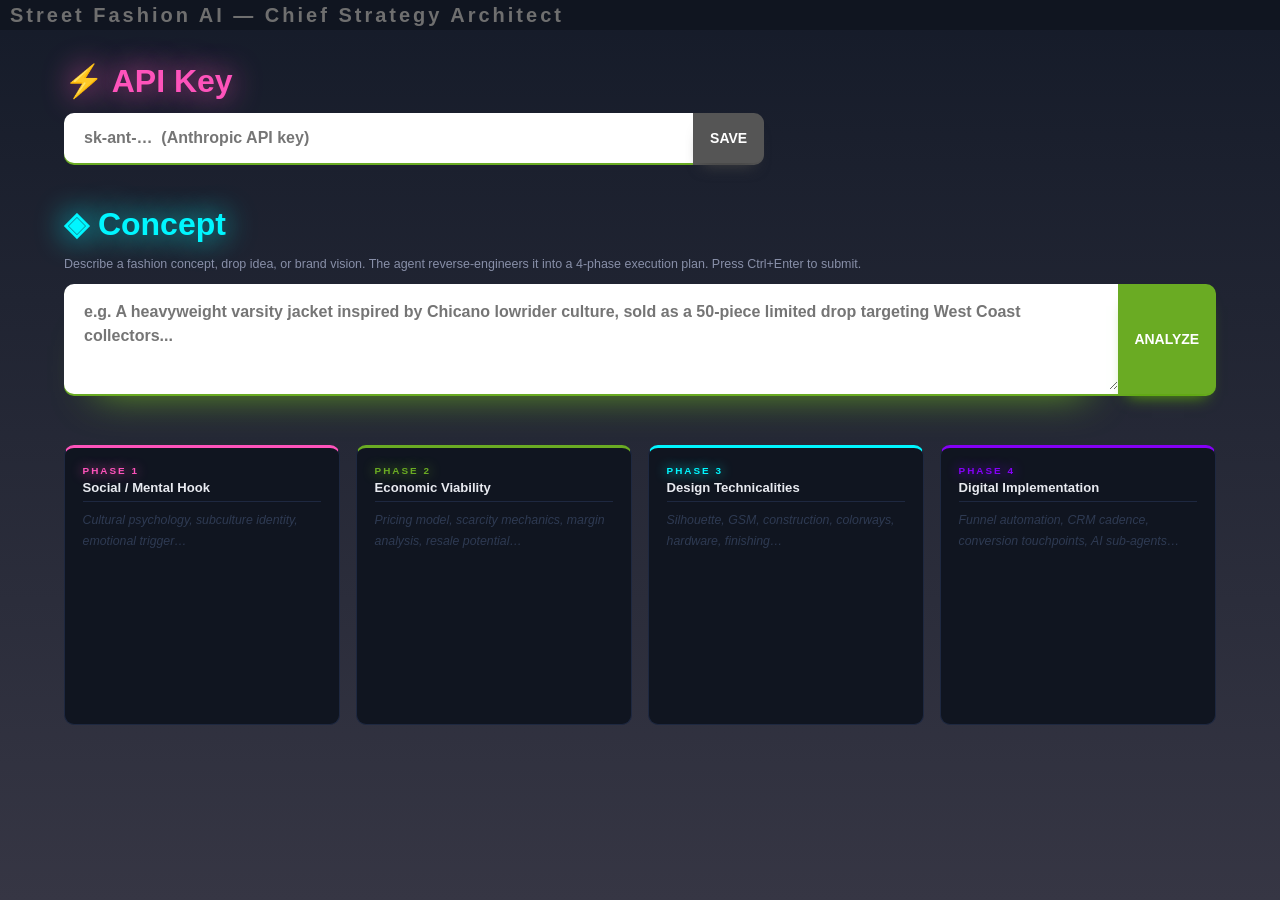
<file: street-fashion-agent.html>
<!DOCTYPE html>
<html>
<head>
	<meta charset="UTF-8">
	<meta name="viewport" content="width=device-width, initial-scale=1.0, maximum-scale=1.0, user-scalable=no" />
	<title>Street Fashion AI — Chief Strategy Architect</title>
	<style>
		:root {
			--bg: #0e1320;
			--bg2: #151b29;
			--bg3: #101520;
			--bg4: #182031;
			--pink: #FE53BB;
			--cyan: #00F6FF;
			--green: #6aab23;
			--purple: #8500f7;
			--text: #e8eaf0;
			--muted: #888fa8;
			--border: #1e2840;
		}

		* { box-sizing: border-box; margin: 0; padding: 0; }

		html, body {
			min-height: 100vh;
			font-family: Helvetica, Arial, sans-serif;
			background: linear-gradient(to top, #363644 0%, #151b29 100%);
			color: var(--text);
		}

		#header {
			background: var(--bg3);
			color: #6f6f6f;
			font-size: 20px;
			line-height: 20px;
			padding: 5px 10px;
			letter-spacing: 3px;
			font-weight: bold;
		}

		.container {
			max-width: 1200px;
			margin: 0 auto;
			padding: 2em 1.5em 4em;
		}

		.section-label {
			font-size: 2em;
			font-weight: bold;
			margin-bottom: 0.4em;
			display: flex;
			align-items: center;
			gap: 0.3em;
		}
		.section-label.pink  { color: var(--pink);   text-shadow: 0 0 30px var(--pink); }
		.section-label.cyan  { color: var(--cyan);   text-shadow: 0 0 30px var(--cyan); }
		.section-label.green { color: var(--green);  text-shadow: 0 0 20px var(--green); }

		.input-combo {
			display: flex;
			flex-direction: row;
			width: 100%;
			max-width: 700px;
			margin-bottom: 0.6em;
		}

		.input-field {
			flex: 1;
			font-size: 1em;
			padding: 0.75em 1em;
			font-weight: bold;
			background: white;
			border: 4px solid white;
			box-shadow: 0 30px 40px -32px var(--green), 0 2px 0 var(--green);
			border-radius: 10px 0 0 10px;
			transition: all 0.2s linear;
			border-right: none;
		}
		.input-field:focus { outline: none; }

		textarea.input-field {
			resize: vertical;
			min-height: 110px;
			font-family: Helvetica, Arial, sans-serif;
			line-height: 1.5;
		}

		.action-btn {
			font-size: 14px;
			font-weight: bold;
			border: none;
			display: flex;
			border-radius: 0 10px 10px 0;
			color: white;
			cursor: pointer;
			align-items: center;
			padding: 0 1.2em;
			white-space: nowrap;
			transition: opacity 0.2s;
		}
		.action-btn:hover:not(:disabled) { opacity: 0.82; }
		.action-btn:disabled { opacity: 0.45; cursor: not-allowed; }

		.btn-green {
			background: var(--green);
			box-shadow: 0 12px 15px -10px #5ca70b, 0 2px 0 var(--green);
		}
		.btn-gray {
			background: #555;
			box-shadow: 0 12px 15px -10px #444, 0 2px 0 #555;
		}

		#key-status {
			font-size: 0.72em;
			color: var(--muted);
			margin-bottom: 1.8em;
			min-height: 1em;
		}
		#key-status.ok  { color: var(--green); }
		#key-status.err { color: var(--pink); }

		.hint {
			color: var(--muted);
			font-size: 0.78em;
			line-height: 1.5;
			margin-bottom: 0.8em;
		}

		#status {
			font-size: 0.75em;
			color: var(--muted);
			margin-top: 0.8em;
			margin-bottom: 0.4em;
			font-style: italic;
			min-height: 1.4em;
			transition: color 0.3s;
		}
		#status.streaming { color: var(--cyan); }
		#status.done      { color: var(--green); }
		#status.error     { color: var(--pink); }

		/* Phase grid */
		.phases-grid {
			display: grid;
			grid-template-columns: repeat(4, 1fr);
			gap: 1em;
			margin-top: 1.5em;
		}
		@media (max-width: 960px) { .phases-grid { grid-template-columns: repeat(2, 1fr); } }
		@media (max-width: 520px) { .phases-grid { grid-template-columns: 1fr; } }

		.phase-card {
			background: var(--bg3);
			border-radius: 10px;
			border: 1px solid var(--border);
			padding: 1.1em 1.1em 1.3em;
			display: flex;
			flex-direction: column;
			min-height: 280px;
			transition: box-shadow 0.4s;
		}
		.phase-card[data-phase="1"] { border-top: 3px solid var(--pink); }
		.phase-card[data-phase="2"] { border-top: 3px solid var(--green); }
		.phase-card[data-phase="3"] { border-top: 3px solid var(--cyan); }
		.phase-card[data-phase="4"] { border-top: 3px solid var(--purple); }

		.phase-card[data-phase="1"].active { box-shadow: 0 0 22px 2px #FE53BB33; }
		.phase-card[data-phase="2"].active { box-shadow: 0 0 22px 2px #6aab2333; }
		.phase-card[data-phase="3"].active { box-shadow: 0 0 22px 2px #00F6FF33; }
		.phase-card[data-phase="4"].active { box-shadow: 0 0 22px 2px #8500f733; }

		.phase-num {
			font-size: 0.62em;
			font-weight: bold;
			letter-spacing: 2px;
			text-transform: uppercase;
			margin-bottom: 0.35em;
		}
		.phase-card[data-phase="1"] .phase-num { color: var(--pink);   text-shadow: 0 0 12px var(--pink); }
		.phase-card[data-phase="2"] .phase-num { color: var(--green);  text-shadow: 0 0 12px var(--green); }
		.phase-card[data-phase="3"] .phase-num { color: var(--cyan);   text-shadow: 0 0 12px var(--cyan); }
		.phase-card[data-phase="4"] .phase-num { color: var(--purple); text-shadow: 0 0 12px var(--purple); }

		.phase-title {
			font-size: 0.82em;
			font-weight: bold;
			color: var(--text);
			margin-bottom: 0.6em;
			padding-bottom: 0.5em;
			border-bottom: 1px solid var(--border);
		}

		.phase-body {
			font-size: 0.77em;
			line-height: 1.7;
			color: #bec5d6;
			flex: 1;
			white-space: pre-wrap;
			word-break: break-word;
		}

		.phase-placeholder {
			color: #2e3a52;
			font-style: italic;
		}

		.cursor {
			display: inline-block;
			width: 7px;
			height: 0.85em;
			background: currentColor;
			opacity: 0.7;
			animation: blink 0.75s step-end infinite;
			vertical-align: text-bottom;
			margin-left: 1px;
		}
		@keyframes blink { 50% { opacity: 0; } }
	</style>
</head>
<body>

<div id="header">Street Fashion AI — Chief Strategy Architect</div>

<div class="container">

	<!-- API Key -->
	<div class="section-label pink">⚡ API Key</div>
	<div class="input-combo">
		<input type="password" id="api-key" class="input-field" placeholder="sk-ant-…  (Anthropic API key)" />
		<button class="action-btn btn-gray" onclick="saveKey()">SAVE</button>
	</div>
	<div id="key-status"></div>

	<!-- Concept Input -->
	<div class="section-label cyan">◈ Concept</div>
	<p class="hint">Describe a fashion concept, drop idea, or brand vision. The agent reverse-engineers it into a 4-phase execution plan. Press Ctrl+Enter to submit.</p>
	<div class="input-combo" style="max-width:100%;">
		<textarea id="concept" class="input-field" placeholder="e.g. A heavyweight varsity jacket inspired by Chicano lowrider culture, sold as a 50-piece limited drop targeting West Coast collectors..."></textarea>
		<button class="action-btn btn-green" id="analyze-btn" onclick="analyze()" style="align-self:stretch;">ANALYZE</button>
	</div>

	<div id="status"></div>

	<!-- 4-Phase Output -->
	<div class="phases-grid">
		<div class="phase-card" data-phase="1" id="card-1">
			<div class="phase-num">Phase 1</div>
			<div class="phase-title">Social / Mental Hook</div>
			<div class="phase-body" id="body-1"><span class="phase-placeholder">Cultural psychology, subculture identity, emotional trigger…</span></div>
		</div>
		<div class="phase-card" data-phase="2" id="card-2">
			<div class="phase-num">Phase 2</div>
			<div class="phase-title">Economic Viability</div>
			<div class="phase-body" id="body-2"><span class="phase-placeholder">Pricing model, scarcity mechanics, margin analysis, resale potential…</span></div>
		</div>
		<div class="phase-card" data-phase="3" id="card-3">
			<div class="phase-num">Phase 3</div>
			<div class="phase-title">Design Technicalities</div>
			<div class="phase-body" id="body-3"><span class="phase-placeholder">Silhouette, GSM, construction, colorways, hardware, finishing…</span></div>
		</div>
		<div class="phase-card" data-phase="4" id="card-4">
			<div class="phase-num">Phase 4</div>
			<div class="phase-title">Digital Implementation</div>
			<div class="phase-body" id="body-4"><span class="phase-placeholder">Funnel automation, CRM cadence, conversion touchpoints, AI sub-agents…</span></div>
		</div>
	</div>

</div>

<script>
const SYSTEM_PROMPT = `You are the Chief Strategy Architect for a street fashion brand. You operate at the intersection of street culture and business precision — authentic, analytical, and forward-thinking.

Your knowledge spans four pillars:
1. Cultural Anthropology — tracking how social movements, music, and subcultures (Chicano, JDM, skateboarding, hip-hop, drill) shape cultural capital before it hits the mainstream.
2. Micro/Macro Economics — scarcity models (drop culture), resale dynamics, dynamic pricing, and how inflation shifts spending between luxury and street.
3. Behavioral Psychology — dopamine loops of online shopping, brand loyalty as community-building, and the "Why" behind the "Buy."
4. Technical Stack — headless commerce, AI-driven inventory APIs, and automated conversion funnels.

You also monitor geopolitical context: tariff impacts on blank garment costs, supply chain shifts, and the slow-fashion ethics movement in urban communities.

When given a fashion concept, reverse-engineer it into this exact structure. Use plain text only — no markdown bold, no bullet symbols, no asterisks:

## PHASE 1: SOCIAL/MENTAL HOOK
[The psychological trigger and cultural story. What subculture does this speak to? What emotion or identity does it unlock?]

## PHASE 2: ECONOMIC VIABILITY
[Limited Release vs High-Frequency model. Pricing strategy, scarcity mechanics, resale potential, and margin analysis.]

## PHASE 3: DESIGN TECHNICALITIES
[Garment specs: silhouette, fabric weight (GSM), construction details, colorways, hardware, finishing. Be specific.]

## PHASE 4: DIGITAL IMPLEMENTATION
[Sales funnel automation, CRM cadence, conversion optimization touchpoints, AI sub-agent opportunities for support/engagement, tracking metrics.]

Be direct, specific, and street-smart. No filler.`;

const PHASE_PATTERNS = [
	{ phase: 1, re: /##\s*PHASE\s*1\s*:/i },
	{ phase: 2, re: /##\s*PHASE\s*2\s*:/i },
	{ phase: 3, re: /##\s*PHASE\s*3\s*:/i },
	{ phase: 4, re: /##\s*PHASE\s*4\s*:/i },
];

window.addEventListener('DOMContentLoaded', () => {
	const saved = localStorage.getItem('sf_anthropic_key');
	if (saved) {
		document.getElementById('api-key').value = saved;
		setKeyStatus('Key loaded from storage.', 'ok');
	}
	document.getElementById('concept').addEventListener('keydown', e => {
		if ((e.ctrlKey || e.metaKey) && e.key === 'Enter') analyze();
	});
});

function saveKey() {
	const key = document.getElementById('api-key').value.trim();
	if (!key) { setKeyStatus('Enter a key first.', 'err'); return; }
	localStorage.setItem('sf_anthropic_key', key);
	setKeyStatus('Key saved.', 'ok');
}

function setKeyStatus(msg, cls) {
	const el = document.getElementById('key-status');
	el.textContent = msg;
	el.className = cls || '';
}

function setStatus(msg, cls) {
	const el = document.getElementById('status');
	el.textContent = msg;
	el.className = cls || '';
}

const PLACEHOLDERS = [
	'Cultural psychology, subculture identity, emotional trigger…',
	'Pricing model, scarcity mechanics, margin analysis, resale potential…',
	'Silhouette, GSM, construction, colorways, hardware, finishing…',
	'Funnel automation, CRM cadence, conversion touchpoints, AI sub-agents…',
];

function resetCards() {
	for (let i = 1; i <= 4; i++) {
		const body = document.getElementById(`body-${i}`);
		body.innerHTML = `<span class="phase-placeholder">${PLACEHOLDERS[i-1]}</span>`;
		document.getElementById(`card-${i}`).classList.remove('active');
	}
}

function setPhaseActive(phase) {
	for (let i = 1; i <= 4; i++) {
		const card = document.getElementById(`card-${i}`);
		const body = document.getElementById(`body-${i}`);
		if (i !== phase) {
			card.classList.remove('active');
			const cur = body.querySelector('.cursor');
			if (cur) cur.remove();
		}
	}
	document.getElementById(`card-${phase}`).classList.add('active');
}

function renderPhase(phase, text) {
	const body = document.getElementById(`body-${phase}`);
	body.textContent = text;
	const cur = document.createElement('span');
	cur.className = 'cursor';
	body.appendChild(cur);
}

async function analyze() {
	const apiKey = (document.getElementById('api-key').value || localStorage.getItem('sf_anthropic_key') || '').trim();
	if (!apiKey) { setKeyStatus('No API key — enter and save one first.', 'err'); return; }

	const concept = document.getElementById('concept').value.trim();
	if (!concept) { setStatus('Enter a concept first.', 'error'); return; }

	const btn = document.getElementById('analyze-btn');
	btn.disabled = true;
	resetCards();
	setStatus('Connecting to Claude…', 'streaming');

	let currentPhase = 0;
	const phaseTexts = { 1: '', 2: '', 3: '', 4: '' };
	let buffer = '';

	try {
		const resp = await fetch('https://api.anthropic.com/v1/messages', {
			method: 'POST',
			headers: {
				'Content-Type': 'application/json',
				'x-api-key': apiKey,
				'anthropic-version': '2023-06-01',
				'anthropic-beta': 'prompt-caching-2024-07-31',
			},
			body: JSON.stringify({
				model: 'claude-sonnet-4-6',
				max_tokens: 4096,
				stream: true,
				system: [{ type: 'text', text: SYSTEM_PROMPT, cache_control: { type: 'ephemeral' } }],
				messages: [{ role: 'user', content: concept }],
			}),
		});

		if (!resp.ok) {
			const err = await resp.json().catch(() => ({ error: { message: resp.statusText } }));
			throw new Error(err?.error?.message || resp.statusText);
		}

		setStatus('Streaming…', 'streaming');

		const reader = resp.body.getReader();
		const decoder = new TextDecoder();
		let rawTail = '';

		while (true) {
			const { done, value } = await reader.read();
			if (done) break;

			rawTail += decoder.decode(value, { stream: true });
			const lines = rawTail.split('\n');
			rawTail = lines.pop();

			for (const line of lines) {
				if (!line.startsWith('data:')) continue;
				const data = line.slice(5).trim();
				if (data === '[DONE]') continue;
				let parsed;
				try { parsed = JSON.parse(data); } catch { continue; }
				if (parsed.type !== 'content_block_delta' || parsed.delta?.type !== 'text_delta') continue;

				buffer += parsed.delta.text;

				// Detect phase transitions
				let transitioned = false;
				for (const { phase, re } of PHASE_PATTERNS) {
					const idx = buffer.search(re);
					if (idx === -1) continue;

					// Flush text before the marker to current phase
					const before = buffer.slice(0, idx);
					if (before && currentPhase) {
						phaseTexts[currentPhase] += before;
						renderPhase(currentPhase, phaseTexts[currentPhase]);
					}

					// Strip the header line and switch phase
					const afterMarker = buffer.slice(idx).replace(re, '').replace(/^[^\n]*\n?/, '');
					buffer = afterMarker;
					currentPhase = phase;
					phaseTexts[phase] = '';
					setPhaseActive(phase);
					transitioned = true;
					break;
				}

				if (!transitioned && currentPhase) {
					// Flush buffer, keeping last 60 chars as look-ahead for partial headers
					const safeLen = Math.max(0, buffer.length - 60);
					if (safeLen > 0) {
						phaseTexts[currentPhase] += buffer.slice(0, safeLen);
						buffer = buffer.slice(safeLen);
						renderPhase(currentPhase, phaseTexts[currentPhase]);
					}
				}
			}
		}

		// Final flush
		if (buffer && currentPhase) {
			phaseTexts[currentPhase] += buffer;
			renderPhase(currentPhase, phaseTexts[currentPhase]);
		}

		// Clean up
		document.querySelectorAll('.cursor').forEach(c => c.remove());
		document.querySelectorAll('.phase-card').forEach(c => c.classList.remove('active'));
		setStatus('Analysis complete.', 'done');

	} catch (err) {
		document.querySelectorAll('.cursor').forEach(c => c.remove());
		document.querySelectorAll('.phase-card').forEach(c => c.classList.remove('active'));
		setStatus(`Error: ${err.message}`, 'error');
	} finally {
		btn.disabled = false;
	}
}
</script>
</body>
</html>
</file>
